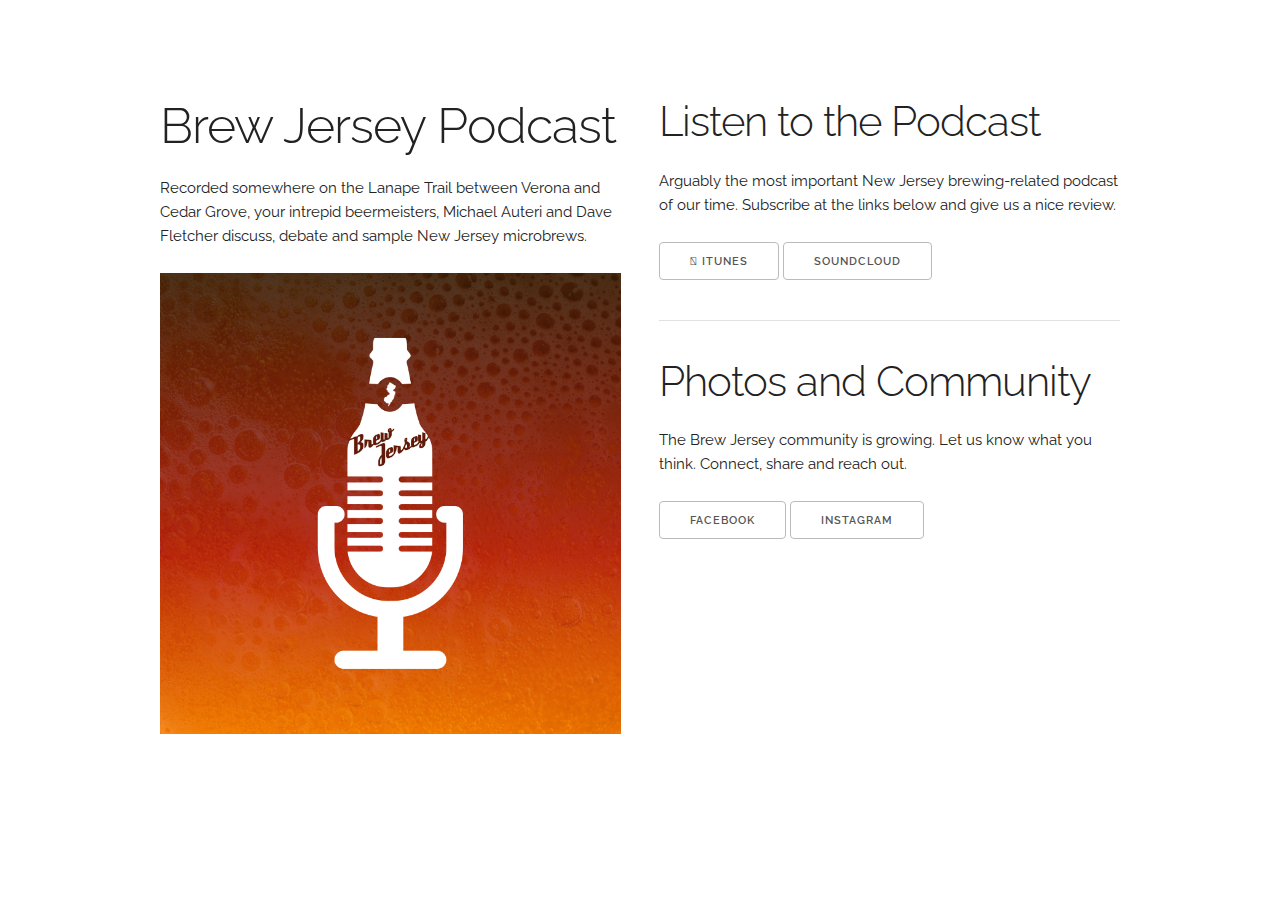
<file: index.html>
<!DOCTYPE html>
<html lang="en">
<head>

  <!-- Basic Page Needs
  –––––––––––––––––––––––––––––––––––––––––––––––––– -->
  <meta charset="utf-8">
  	<title>Brew Jersey Podcast</title>
  	<meta name="description" content="Mike Auteri and Dave Fletcher broadcast from the wilds of the Lenape Trail in Essex County, New Jersey and talk about their favorite elixir, beer.">
 	<meta name="author" content="Copyright 2016-17 The Mechanism, LLC.">

  <!-- Mobile Specific Metas
  –––––––––––––––––––––––––––––––––––––––––––––––––– -->
  <meta name="viewport" content="width=device-width, initial-scale=1">

  <!-- FONT
  –––––––––––––––––––––––––––––––––––––––––––––––––– -->
  <link href="//fonts.googleapis.com/css?family=Raleway:400,300,600" rel="stylesheet" type="text/css">

  <!-- CSS
  –––––––––––––––––––––––––––––––––––––––––––––––––– -->
  <link rel="stylesheet" href="css/normalize.css">
  <link rel="stylesheet" href="css/skeleton.css">

  <!-- Favicon
  –––––––––––––––––––––––––––––––––––––––––––––––––– -->
  <link rel="icon" type="image/png" href="images/favicon.png">

	<!--- Social
	================================================== -->
	<meta property="og:image" content="podcast/images/brewjersey.png" />
	<meta property="og:description" content="Mike Auteri and Dave Fletcher talking about their favorite elixir, beer." />
	<meta property="og:url"content="http://brewjersey.net" />
	<meta property="og:title" content="Brew Jersey Podcast" />
	
	
	<meta name="twitter:card" content="summary" />
	<meta name="twitter:title" content="Brew Jersey Podcast" />
	<meta name="twitter:description" content="Mike Auteri and Dave Fletcher talking about their favorite elixir, beer." />
	<meta name="twitter:image" content="podcast/images/brewjersey.png" />
	<script>
	  (function(i,s,o,g,r,a,m){i['GoogleAnalyticsObject']=r;i[r]=i[r]||function(){
	  (i[r].q=i[r].q||[]).push(arguments)},i[r].l=1*new Date();a=s.createElement(o),
	  m=s.getElementsByTagName(o)[0];a.async=1;a.src=g;m.parentNode.insertBefore(a,m)
	  })(window,document,'script','https://www.google-analytics.com/analytics.js','ga');

	  ga('create', 'UA-100492298-1', 'auto');
	  ga('send', 'pageview');

	</script>
</head>
<body>

  <!-- Primary Page Layout
  –––––––––––––––––––––––––––––––––––––––––––––––––– -->
  <div class="container">
    <div class="row">
   		<div class="one-half column" style="margin-top: 10%">
        	<h1>Brew Jersey Podcast</h1>
        	<p>Recorded somewhere on the Lanape Trail between Verona and Cedar Grove, your intrepid beermeisters, Michael Auteri and Dave Fletcher discuss, debate and sample New Jersey microbrews.</p>
			<img src="podcast/images/brewjersey.png" width="100%" alt="brewjersey image" />
		</div>
   		<div class="one-half column" style="margin-top: 10%">
			<h2>Listen to the Podcast</h2>      	
			<p>Arguably the most important New Jersey brewing-related podcast of our time. Subscribe at the links below and give us a nice review.</p>
			<a class="button" href="http://bit.ly/BrewJersey">&#63743; iTunes</a>
        	<a class="button" href="http://bit.ly/BrewJerseyCast">SoundCloud</a>
			<hr />
			<h2>Photos and Community</h2>      	
			<p>The Brew Jersey community is growing. Let us know what you think. Connect, share and reach out.</p>
			<a class="button" href="https://www.facebook.com/BrewJerseyCast">Facebook</a>
       		<a class="button" href="https://www.instagram.com/BrewJerseyCast">Instagram</a>	
			<!-- LightWidget WIDGET --><script src="//lightwidget.com/widgets/lightwidget.js"></script><iframe src="//lightwidget.com/widgets/3643eb7d084b56fba068cffd5da76dce.html" scrolling="no" allowtransparency="true" class="lightwidget-widget" style="width: 100%; border: 0; overflow: hidden;"></iframe>
       	</div>
    </div>
  </div>

<!-- End Document
  –––––––––––––––––––––––––––––––––––––––––––––––––– -->
</body>
</html>
</file>
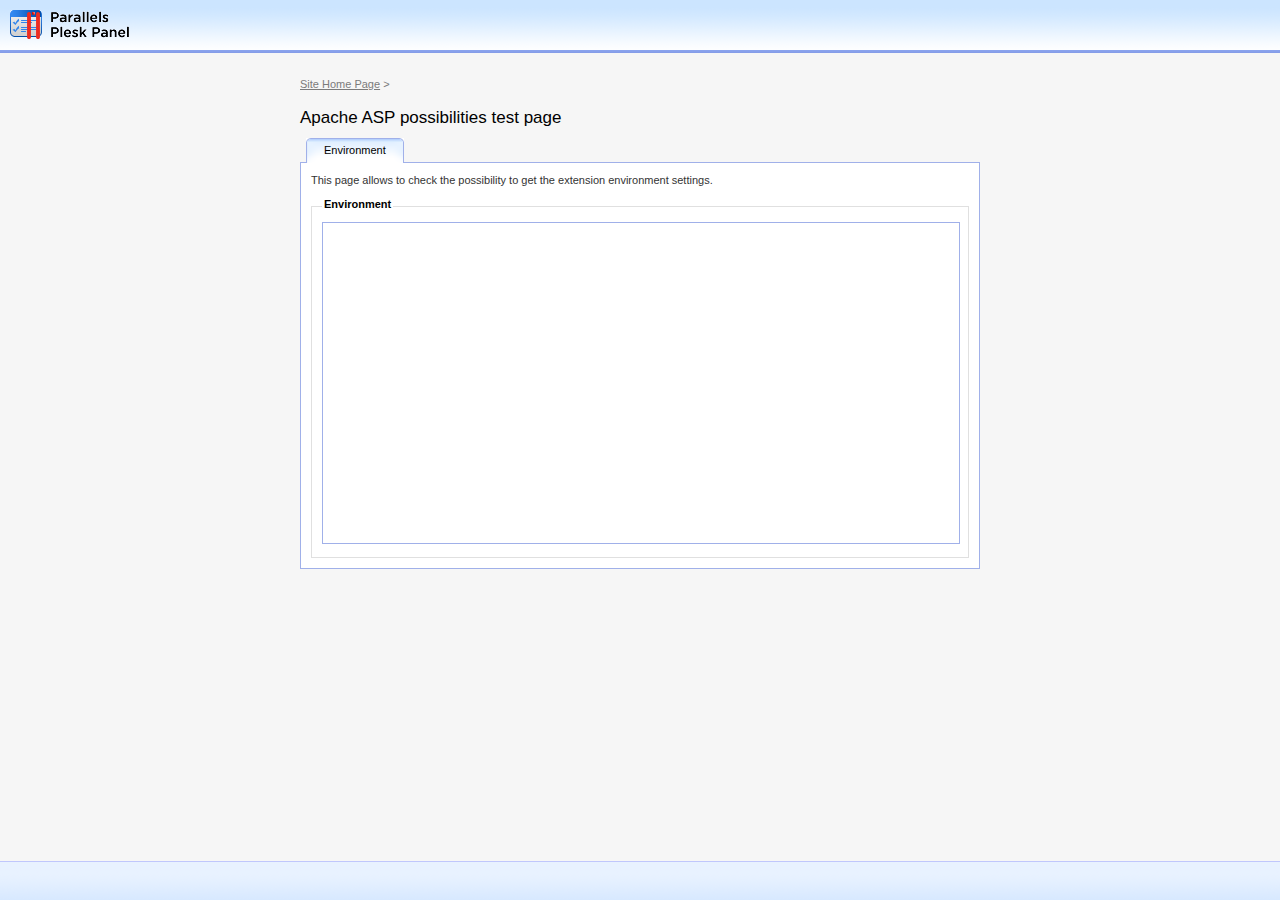
<file: test/apacheasp/test.html>
<!DOCTYPE html PUBLIC "-//W3C//DTD XHTML 1.0 Strict//EN"
"http://www.w3.org/TR/xhtml1/DTD/xhtml1-strict.dtd">
<html xmlns="http://www.w3.org/1999/xhtml" xml:lang="en" lang="en">
<head>
<title>Apache ASP test page</title>
<meta http-equiv="Content-Type" content="text/html; charset=utf-8" />
<meta http-equiv="Cache-Control" content="no-cache" />
<link rel="shortcut icon" href="favicon.ico" type="image/x-icon" />
<link rel="icon" href="favicon.ico" type="image/x-icon" />
<link rel="stylesheet" type="text/css" href="../../css/style.css" />
<link rel="stylesheet" type="text/css" href="../../css/tabs.css" />
<!--[if lte IE 7]><style type="text/css">#tabs li, #tabs a { display: inline; zoom: 1; }</style><![endif]-->
<script type="text/javascript">
//<![CDATA[
document.write('<script language="javascript" type="text/javascript" src="http://' + location.hostname + ':8880/javascript/promo-flags.js.php"></' + 'script>\n');
//]]>
</script>
</head>
<body>
<div class="page">
  <div class="header clear">
    <script type="text/javascript">
    //<![CDATA[
      if (window.product_copyrights) { document.write('<a class="company-logo" href="http://www.parallels.com">Parallels</a>'); }
    //]]>
    </script>
    <div class="header-area">
      <h1><a class="product-logo" href="http://www.parallels.com/plesk/" title="Parallels Plesk Panel">Parallels Plesk Panel</a></h1>
      <span class="header-text">
        <script type="text/javascript">
        //<![CDATA[
        if (window.product_copyrights) {
          document.write('<a class="top-copyright" href="http://www.parallels.com">&copy; 1999-2009, Parallels<br />All rights reserved</a>');
        }
        //]]>
        </script>
      </span>
    </div>
  </div>
  <div class="wrapper test">
    <div class="pathbar"><a href="/index.html">Site Home Page</a> &gt;</div>
    <h2>Apache ASP possibilities test page</h2>
    <div id="tabs">
      <ul><li id="current" class="first"><a href="test.html"><span>Environment</span></a></li></ul>
    </div>
    <div class="tab-content clear">
      <p>This page allows to check the possibility to get the extension environment settings.</p>
      <div class="form-container">
      <fieldset>
        <legend>Environment</legend>
        <div class="form-fields">
          <iframe id="ifr" src="test.asp" height="320" width="100%" name="ifr"></iframe>
        </div>
      </fieldset>
      </div>
    </div>
  </div>
  <div class="footer">
    <div class="footer-area">
      <script type="text/javascript">
      //<![CDATA[
      if (window.product_copyrights) {
        document.write('<p class="description">This page was generated by <a href="http://www.parallels.com/en/products/plesk/">Parallels Plesk Panel</a></p>');
      }
      //]]>
      </script>
    </div>
  </div>
</div>
<script type="text/javascript">
//<![CDATA[
  if (e = document.getElementById('ifr')) e.src += '?' + Date.now();
//]]>
</script>
</body>
</html>
</file>
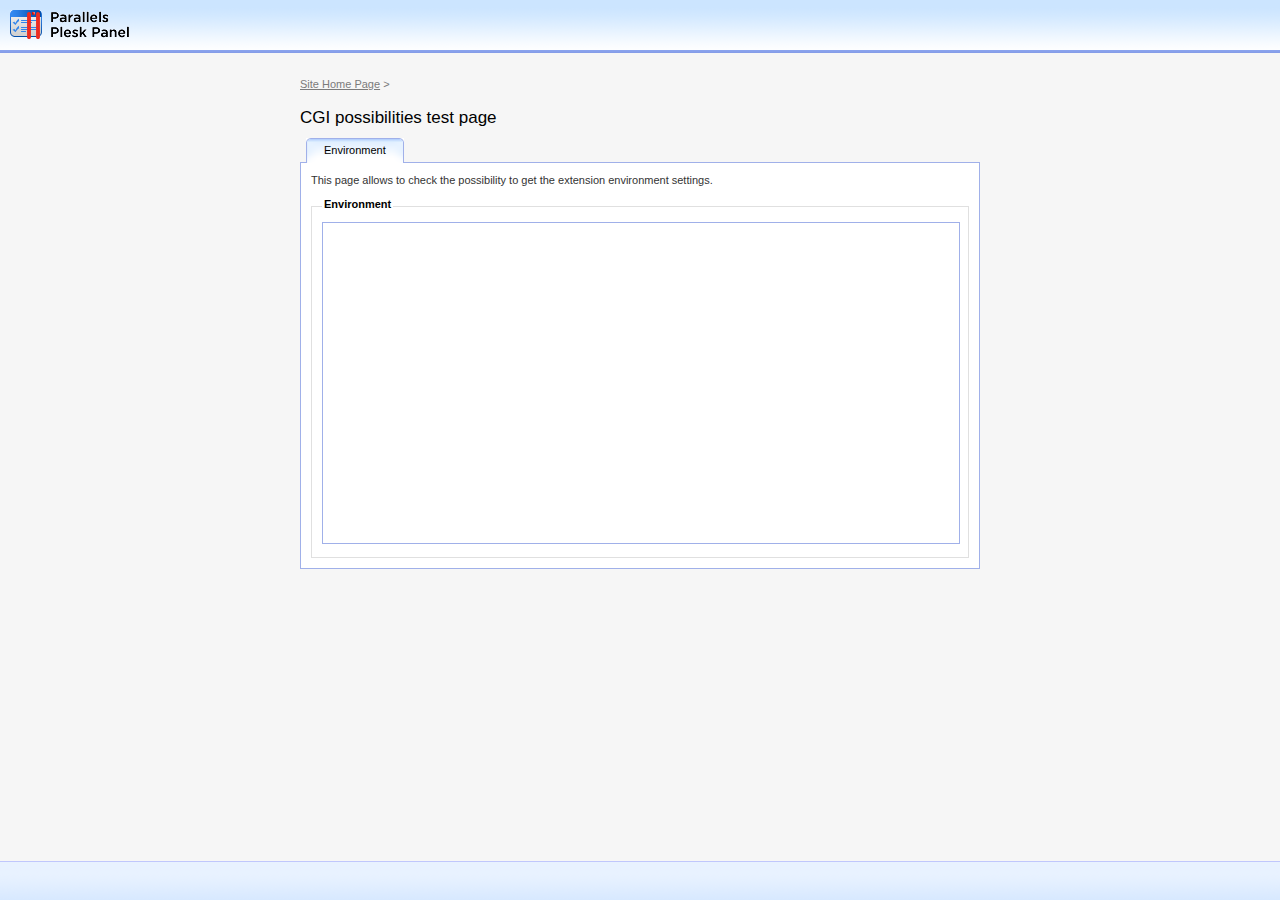
<file: test/cgi/test.html>
<!DOCTYPE html PUBLIC "-//W3C//DTD XHTML 1.0 Strict//EN"
"http://www.w3.org/TR/xhtml1/DTD/xhtml1-strict.dtd">
<html xmlns="http://www.w3.org/1999/xhtml" xml:lang="en" lang="en">
<head>
<title>CGI test page</title>
<meta http-equiv="Content-Type" content="text/html; charset=utf-8" />
<meta http-equiv="Cache-Control" content="no-cache" />
<link rel="shortcut icon" href="favicon.ico" type="image/x-icon" />
<link rel="icon" href="favicon.ico" type="image/x-icon" />
<link rel="stylesheet" type="text/css" href="../../css/style.css" />
<link rel="stylesheet" type="text/css" href="../../css/tabs.css" />
<!--[if lte IE 7]><style type="text/css">#tabs li, #tabs a { display: inline; zoom: 1; }</style><![endif]-->
<script type="text/javascript">
//<![CDATA[
document.write('<script language="javascript" type="text/javascript" src="http://' + location.hostname + ':8880/javascript/promo-flags.js.php"></' + 'script>\n');
//]]>
</script>
</head>
<body>
<div class="page">
  <div class="header clear">
    <script type="text/javascript">
    //<![CDATA[
      if (window.product_copyrights) { document.write('<a class="company-logo" href="http://www.parallels.com">Parallels</a>'); }
    //]]>
    </script>
    <div class="header-area">
      <h1><a class="product-logo" href="http://www.parallels.com/plesk/" title="Parallels Plesk Panel">Parallels Plesk Panel</a></h1>
      <span class="header-text">
        <script type="text/javascript">
        //<![CDATA[
        if (window.product_copyrights) {
          document.write('<a class="top-copyright" href="http://www.parallels.com">&copy; 1999-2009, Parallels<br />All rights reserved</a>');
        }
        //]]>
        </script>
      </span>
    </div>
  </div>
  <div class="wrapper test">
    <div class="pathbar"><a href="/index.html">Site Home Page</a> &gt;</div>
    <h2>CGI possibilities test page</h2>
    <div id="tabs">
      <ul><li id="current" class="first"><a href="test.html"><span>Environment</span></a></li></ul>
    </div>
    <div class="tab-content clear">
      <p>This page allows to check the possibility to get the extension environment settings.</p>
      <div class="form-container">
      <fieldset>
        <legend>Environment</legend>
        <div class="form-fields">
          <iframe id="ifr" src="../../cgi-bin/test/test.cgi" height="320" width="100%" name="ifr"></iframe>
        </div>
      </fieldset>
      </div>
    </div>
  </div>
  <div class="footer">
    <div class="footer-area">
      <script type="text/javascript">
      //<![CDATA[
      if (window.product_copyrights) {
        document.write('<p class="description">This page was generated by <a href="http://www.parallels.com/en/products/plesk/">Parallels Plesk Panel</a></p>');
      }
      //]]>
      </script>
    </div>
  </div>
</div>
<script type="text/javascript">
//<![CDATA[
  if (e = document.getElementById('ifr')) e.src += '?' + Date.now();
//]]>
</script>
</body>
</html>
</file>
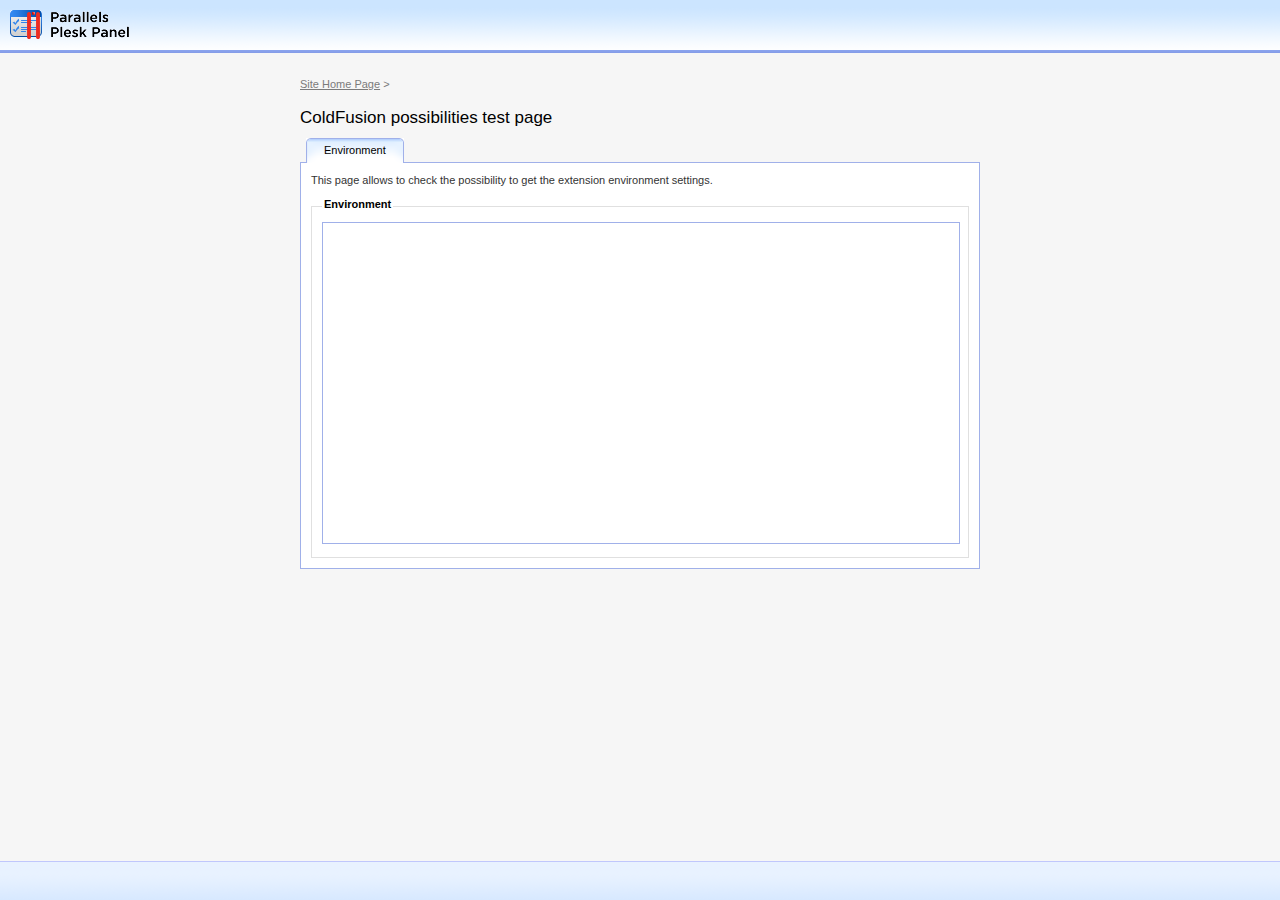
<file: test/coldfusion/test.html>
<!DOCTYPE html PUBLIC "-//W3C//DTD XHTML 1.0 Strict//EN"
"http://www.w3.org/TR/xhtml1/DTD/xhtml1-strict.dtd">
<html xmlns="http://www.w3.org/1999/xhtml" xml:lang="en" lang="en">
<head>
<title>ColdFusion test page</title>
<meta http-equiv="Content-Type" content="text/html; charset=utf-8" />
<meta http-equiv="Cache-Control" content="no-cache" />
<link rel="shortcut icon" href="favicon.ico" type="image/x-icon" />
<link rel="icon" href="favicon.ico" type="image/x-icon" />
<link rel="stylesheet" type="text/css" href="../../css/style.css" />
<link rel="stylesheet" type="text/css" href="../../css/tabs.css" />
<!--[if lte IE 7]><style type="text/css">#tabs li, #tabs a { display: inline; zoom: 1; }</style><![endif]-->
<script type="text/javascript">
//<![CDATA[
document.write('<script language="javascript" type="text/javascript" src="http://' + location.hostname + ':8880/javascript/promo-flags.js.php"></' + 'script>\n');
//]]>
</script>
</head>
<body>
<div class="page">
  <div class="header clear">
    <script type="text/javascript">
    //<![CDATA[
      if (window.product_copyrights) { document.write('<a class="company-logo" href="http://www.parallels.com">Parallels</a>'); }
    //]]>
    </script>
    <div class="header-area">
      <h1><a class="product-logo" href="http://www.parallels.com/plesk/" title="Parallels Plesk Panel">Parallels Plesk Panel</a></h1>
      <span class="header-text">
        <script type="text/javascript">
        //<![CDATA[
        if (window.product_copyrights) {
          document.write('<a class="top-copyright" href="http://www.parallels.com">&copy; 1999-2009, Parallels<br />All rights reserved</a>');
        }
        //]]>
        </script>
      </span>
    </div>
  </div>
  <div class="wrapper test">
    <div class="pathbar"><a href="/index.html">Site Home Page</a> &gt;</div>
    <h2>ColdFusion possibilities test page</h2>
    <div id="tabs">
      <ul><li id="current" class="first"><a href="test.html"><span>Environment</span></a></li></ul>
    </div>
    <div class="tab-content clear">
      <p>This page allows to check the possibility to get the extension environment settings.</p>
      <div class="form-container">
      <fieldset>
        <legend>Environment</legend>
        <div class="form-fields">
          <iframe id="ifr" src="test.cfm" height="320" width="100%" name="ifr"></iframe>
        </div>
      </fieldset>
      </div>
    </div>
  </div>
  <div class="footer">
    <div class="footer-area">
      <script type="text/javascript">
      //<![CDATA[
      if (window.product_copyrights) {
        document.write('<p class="description">This page was generated by <a href="http://www.parallels.com/en/products/plesk/">Parallels Plesk Panel</a></p>');
      }
      //]]>
      </script>
    </div>
  </div>
</div>
<script type="text/javascript">
//<![CDATA[
  if (e = document.getElementById('ifr')) e.src += '?' + Date.now();
//]]>
</script>
</body>
</html>
</file>
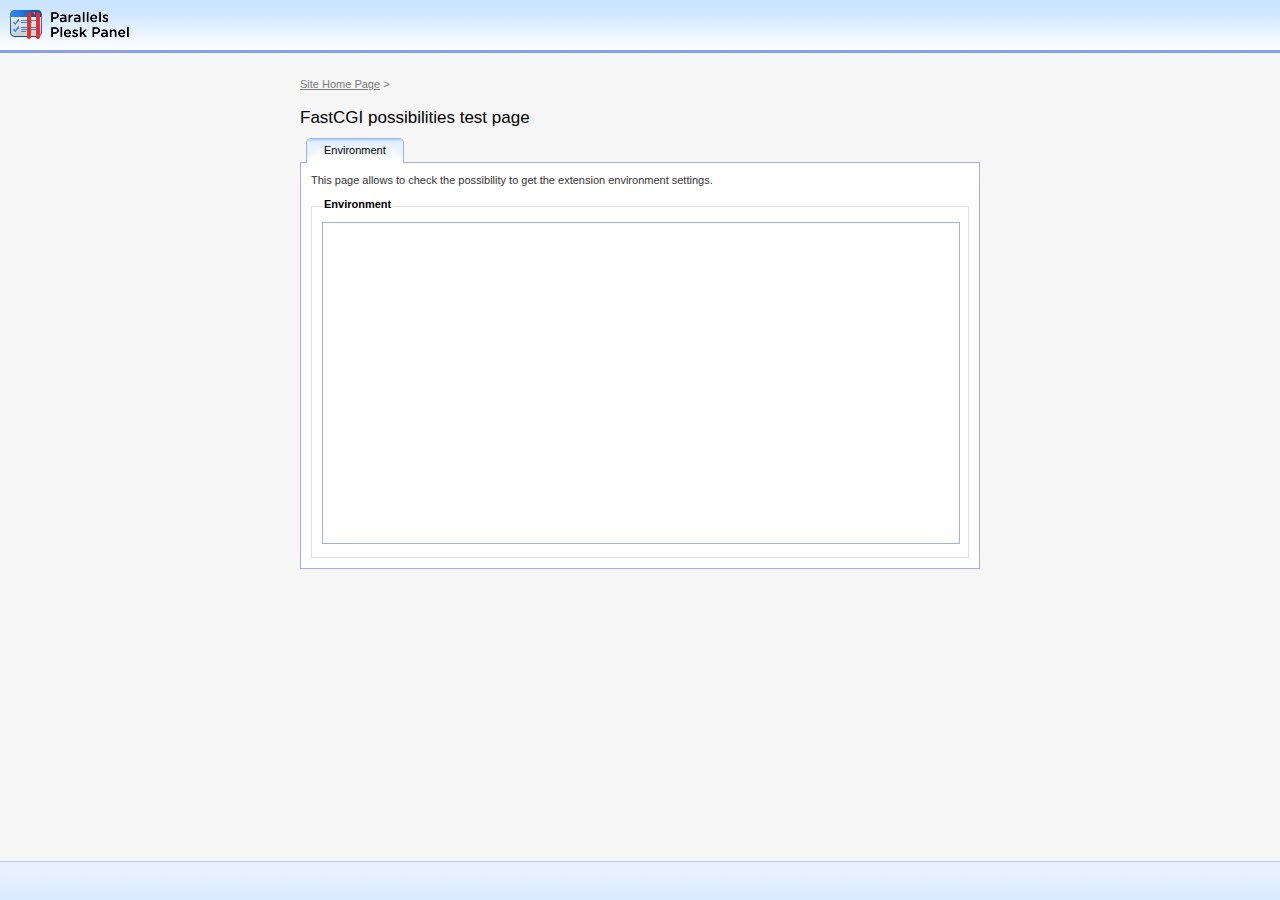
<file: test/fcgi/test.html>
<!DOCTYPE html PUBLIC "-//W3C//DTD XHTML 1.0 Strict//EN"
"http://www.w3.org/TR/xhtml1/DTD/xhtml1-strict.dtd">
<html xmlns="http://www.w3.org/1999/xhtml" xml:lang="en" lang="en">
<head>
<title>FastCGI test page</title>
<meta http-equiv="Content-Type" content="text/html; charset=utf-8" />
<meta http-equiv="Cache-Control" content="no-cache" />
<link rel="shortcut icon" href="favicon.ico" type="image/x-icon" />
<link rel="icon" href="favicon.ico" type="image/x-icon" />
<link rel="stylesheet" type="text/css" href="../../css/style.css" />
<link rel="stylesheet" type="text/css" href="../../css/tabs.css" />
<!--[if lte IE 7]><style type="text/css">#tabs li, #tabs a { display: inline; zoom: 1; }</style><![endif]-->
<script type="text/javascript">
//<![CDATA[
document.write('<script type="text/javascript" src="http://' + location.hostname + ':8880/javascript/promo-flags.js.php"></' + 'script>\n');
//]]>
</script>
</head>
<body>
<div class="page">
  <div class="header clear">
    <script type="text/javascript">
    //<![CDATA[
      if (window.product_copyrights) { document.write('<a class="company-logo" href="http://www.parallels.com">Parallels</a>'); }
    //]]>
    </script>
    <div class="header-area">
      <h1><a class="product-logo" href="http://www.parallels.com/products/panel/intro" title="Parallels Plesk Panel">Parallels Plesk Panel</a></h1>
      <span class="header-text">
        <script type="text/javascript">
        //<![CDATA[
        if (window.product_copyrights) {
          document.write('<a class="top-copyright" href="http://www.parallels.com">&copy; 1999-2010, Parallels<br />All rights reserved</a>');
        }
        //]]>
        </script>
      </span>
    </div>
  </div>
  <div class="wrapper test">
    <div class="pathbar"><a href="/index.html">Site Home Page</a> &gt;</div>
    <h2>FastCGI possibilities test page</h2>
    <div id="tabs">
      <ul><li id="current" class="first"><a href="test.html"><span>Environment</span></a></li></ul>
    </div>
    <div class="tab-content clear">
      <p>This page allows to check the possibility to get the extension environment settings.</p>
      <div class="form-container">
      <fieldset>
        <legend>Environment</legend>
        <div class="form-fields">
          <iframe id="ifr" src="test.fcgi" height="320" width="100%" name="ifr"></iframe>
        </div>
      </fieldset>
      </div>
    </div>
  </div>
  <div class="footer">
    <div class="footer-area">
      <script type="text/javascript">
      //<![CDATA[
      if (window.product_copyrights) {
        document.write('<p class="description">This page was generated by <a href="http://www.parallels.com/products/panel/intro">Parallels Plesk Panel</a></p>');
      }
      //]]>
      </script>
    </div>
  </div>
</div>
<script type="text/javascript">
//<![CDATA[
  if (e = document.getElementById('ifr')) e.src += '?' + Date.now();
//]]>
</script>
</body>
</html>
</file>
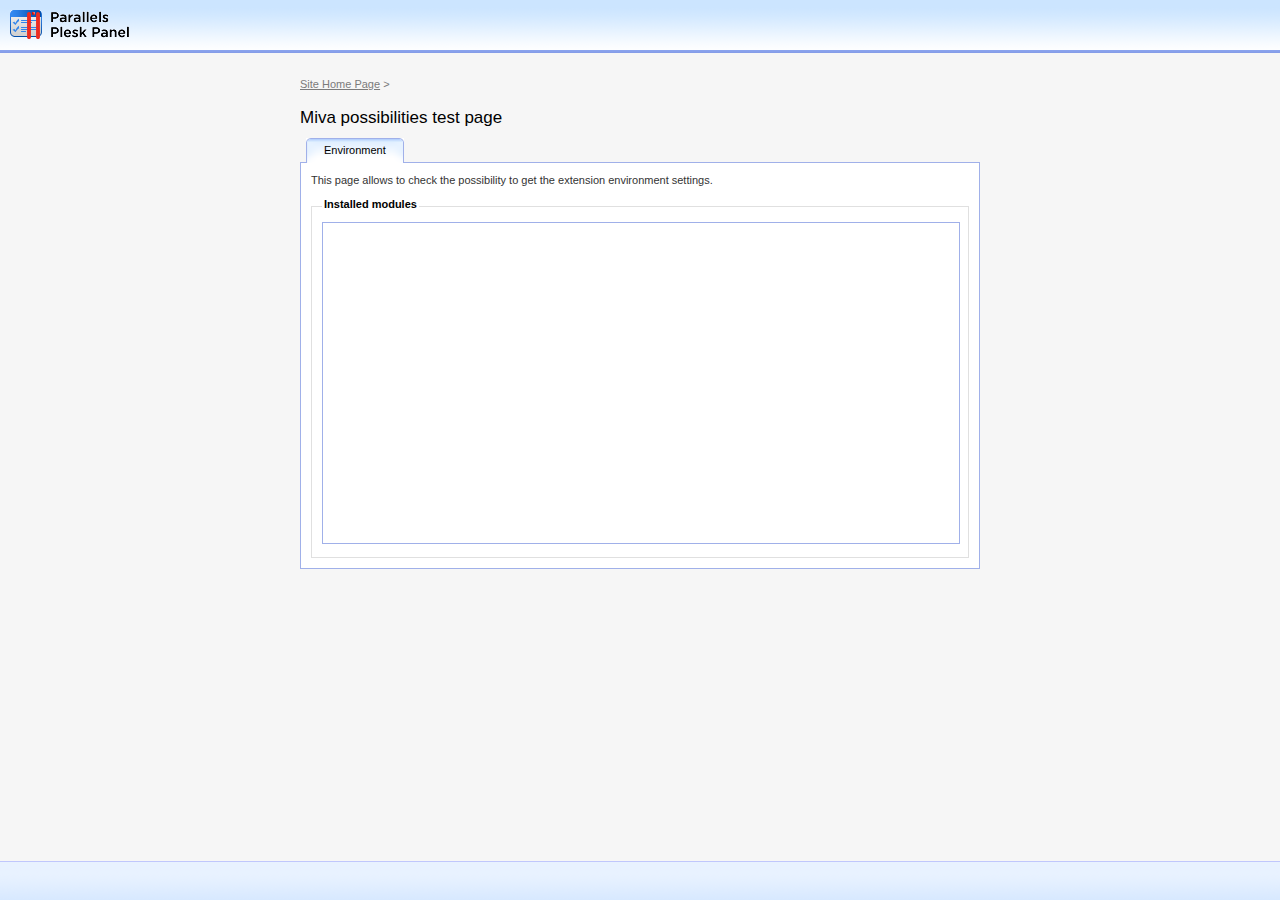
<file: test/miva/test.html>
<!DOCTYPE html PUBLIC "-//W3C//DTD XHTML 1.0 Strict//EN"
"http://www.w3.org/TR/xhtml1/DTD/xhtml1-strict.dtd">
<html xmlns="http://www.w3.org/1999/xhtml" xml:lang="en" lang="en">
<head>
<title>Miva test page</title>
<meta http-equiv="Content-Type" content="text/html; charset=utf-8" />
<meta http-equiv="Cache-Control" content="no-cache" />
<link rel="shortcut icon" href="favicon.ico" type="image/x-icon" />
<link rel="icon" href="favicon.ico" type="image/x-icon" />
<link rel="stylesheet" type="text/css" href="../../css/style.css" />
<link rel="stylesheet" type="text/css" href="../../css/tabs.css" />
<!--[if lte IE 7]><style type="text/css">#tabs li, #tabs a { display: inline; zoom: 1; }</style><![endif]-->
<script type="text/javascript">
//<![CDATA[
document.write('<script language="javascript" type="text/javascript" src="http://' + location.hostname + ':8880/javascript/promo-flags.js.php"></' + 'script>\n');
//]]>
</script>
</head>
<body>
<div class="page">
  <div class="header clear">
    <script type="text/javascript">
    //<![CDATA[
      if (window.product_copyrights) { document.write('<a class="company-logo" href="http://www.parallels.com">Parallels</a>'); }
    //]]>
    </script>
    <div class="header-area">
      <h1><a class="product-logo" href="http://www.parallels.com/plesk/" title="Parallels Plesk Panel">Parallels Plesk Panel</a></h1>
      <span class="header-text">
        <script type="text/javascript">
        //<![CDATA[
        if (window.product_copyrights) {
          document.write('<a class="top-copyright" href="http://www.parallels.com">&copy; 1999-2009, Parallels<br />All rights reserved</a>');
        }
        //]]>
        </script>
      </span>
    </div>
  </div>
  <div class="wrapper test">
    <div class="pathbar"><a href="/index.html">Site Home Page</a> &gt;</div>
    <h2>Miva possibilities test page</h2>
    <div id="tabs">
      <ul><li id="current" class="first"><a href="test.html"><span>Environment</span></a></li></ul>
    </div>
    <div class="tab-content clear">
      <p>This page allows to check the possibility to get the extension environment settings.</p>
      <div class="form-container">
      <fieldset>
        <legend>Installed modules</legend>
        <div class="form-fields">
          <iframe id="ifr" src="test.mvc?" height="320" width="100%" name="ifr"></iframe>
        </div>
      </fieldset>
      </div>
    </div>
  </div>
  <div class="footer">
    <div class="footer-area">
      <script type="text/javascript">
      //<![CDATA[
      if (window.product_copyrights) {
        document.write('<p class="description">This page was generated by <a href="http://www.parallels.com/en/products/plesk/">Parallels Plesk Panel</a></p>');
      }
      //]]>
      </script>
    </div>
  </div>
</div>
<script type="text/javascript">
//<![CDATA[
  if (e = document.getElementById('ifr')) e.src += '?' + Date.now();
//]]>
</script>
</body>
</html>
</file>
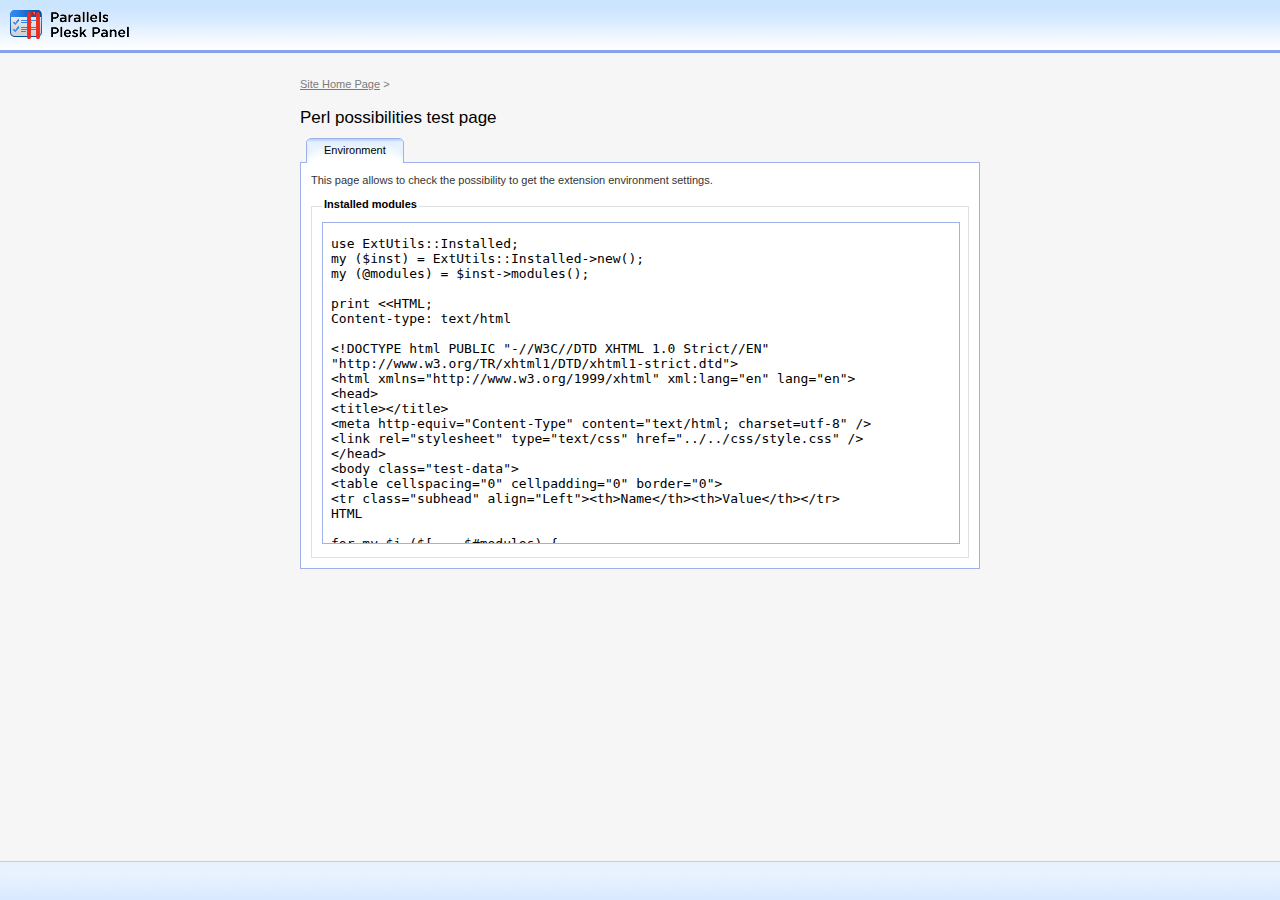
<file: test/perl/test.html>
<!DOCTYPE html PUBLIC "-//W3C//DTD XHTML 1.0 Strict//EN"
"http://www.w3.org/TR/xhtml1/DTD/xhtml1-strict.dtd">
<html xmlns="http://www.w3.org/1999/xhtml" xml:lang="en" lang="en">
<head>
<title>Perl test page</title>
<meta http-equiv="Content-Type" content="text/html; charset=utf-8" />
<meta http-equiv="Cache-Control" content="no-cache" />
<link rel="shortcut icon" href="favicon.ico" type="image/x-icon" />
<link rel="icon" href="favicon.ico" type="image/x-icon" />
<link rel="stylesheet" type="text/css" href="../../css/style.css" />
<link rel="stylesheet" type="text/css" href="../../css/tabs.css" />
<!--[if lte IE 7]><style type="text/css">#tabs li, #tabs a { display: inline; zoom: 1; }</style><![endif]-->
<script type="text/javascript">
//<![CDATA[
document.write('<script type="text/javascript" src="http://' + location.hostname + ':8880/javascript/promo-flags.js.php"></' + 'script>\n');
//]]>
</script>
</head>
<body>
<div class="page">
  <div class="header clear">
    <script type="text/javascript">
    //<![CDATA[
      if (window.product_copyrights) { document.write('<a class="company-logo" href="http://www.parallels.com">Parallels</a>'); }
    //]]>
    </script>
    <div class="header-area">
      <h1><a class="product-logo" href="http://www.parallels.com/products/panel/intro" title="Parallels Plesk Panel">Parallels Plesk Panel</a></h1>
      <span class="header-text">
        <script type="text/javascript">
        //<![CDATA[
        if (window.product_copyrights) {
          document.write('<a class="top-copyright" href="http://www.parallels.com">&copy; 1999-2010, Parallels<br />All rights reserved</a>');
        }
        //]]>
        </script>
      </span>
    </div>
  </div>
  <div class="wrapper test">
    <div class="pathbar"><a href="/index.html">Site Home Page</a> &gt;</div>
    <h2>Perl possibilities test page</h2>
    <div id="tabs">
      <ul><li id="current" class="first"><a href="test.html"><span>Environment</span></a></li></ul>
    </div>
    <div class="tab-content clear">
      <p>This page allows to check the possibility to get the extension environment settings.</p>
      <div class="form-container">
      <fieldset>
        <legend>Installed modules</legend>
        <div class="form-fields">
          <iframe id="ifr" src="test.pl" height="320" width="100%" name="ifr"></iframe>
        </div>
      </fieldset>
      </div>
    </div>
  </div>
  <div class="footer">
    <div class="footer-area">
      <script type="text/javascript">
      //<![CDATA[
      if (window.product_copyrights) {
        document.write('<p class="description">This page was generated by <a href="http://www.parallels.com/products/panel/intro">Parallels Plesk Panel</a></p>');
      }
      //]]>
      </script>
    </div>
  </div>
</div>
<script type="text/javascript">
//<![CDATA[
  if (e = document.getElementById('ifr')) e.src += '?' + Date.now();
//]]>
</script>
</body>
</html>
</file>
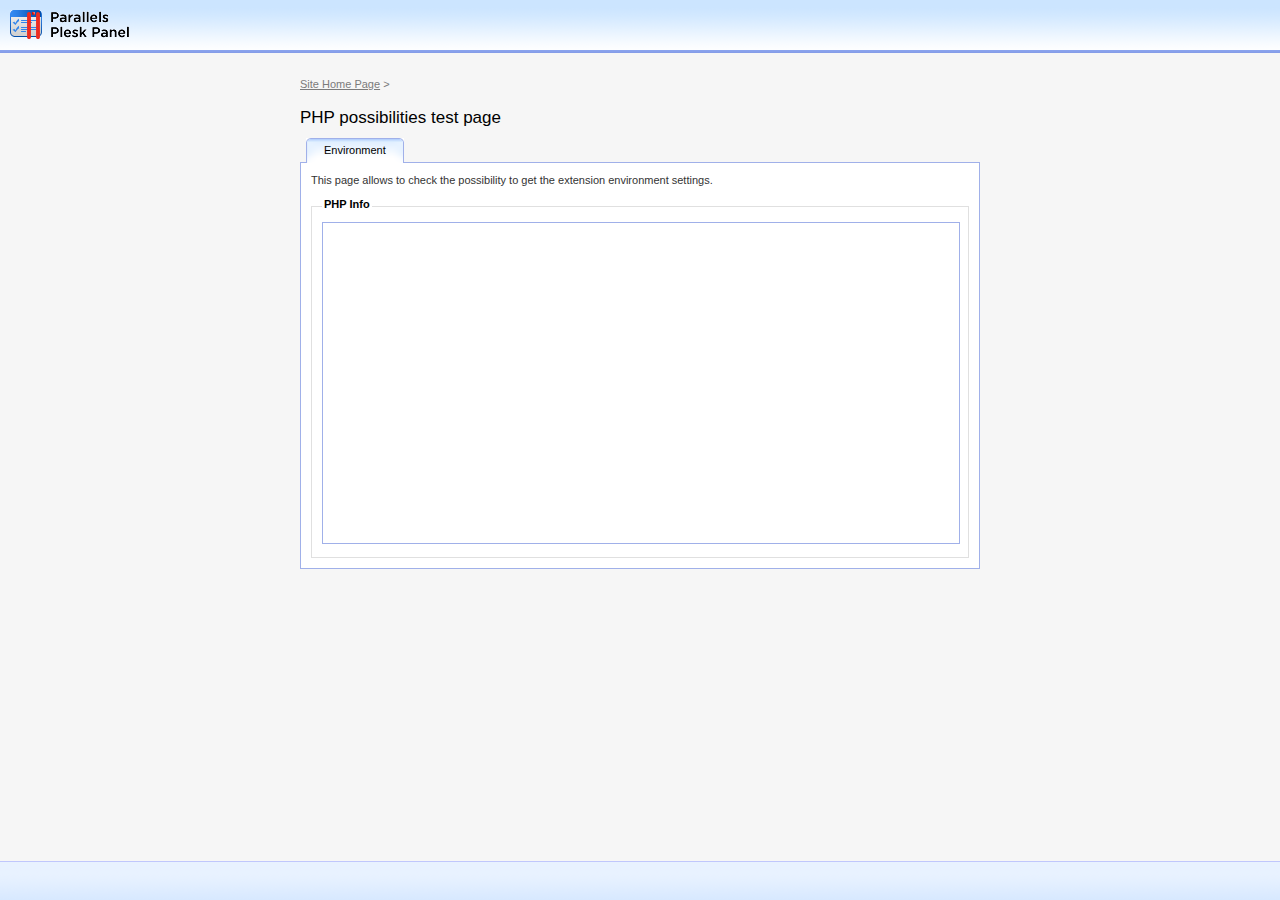
<file: test/php/test.html>
<!DOCTYPE html PUBLIC "-//W3C//DTD XHTML 1.0 Strict//EN"
"http://www.w3.org/TR/xhtml1/DTD/xhtml1-strict.dtd">
<html xmlns="http://www.w3.org/1999/xhtml" xml:lang="en" lang="en">
<head>
<title>PHP test page</title>
<meta http-equiv="Content-Type" content="text/html; charset=utf-8" />
<meta http-equiv="Cache-Control" content="no-cache" />
<link rel="shortcut icon" href="favicon.ico" type="image/x-icon" />
<link rel="icon" href="favicon.ico" type="image/x-icon" />
<link rel="stylesheet" type="text/css" href="../../css/style.css" />
<link rel="stylesheet" type="text/css" href="../../css/tabs.css" />
<!--[if lte IE 7]><style type="text/css">#tabs li, #tabs a { display: inline; zoom: 1; }</style><![endif]-->
<script type="text/javascript">
//<![CDATA[
document.write('<script type="text/javascript" src="http://' + location.hostname + ':8880/javascript/promo-flags.js.php"></' + 'script>\n');
//]]>
</script>
</head>
<body>
<div class="page">
  <div class="header clear">
    <script type="text/javascript">
    //<![CDATA[
      if (window.product_copyrights) { document.write('<a class="company-logo" href="http://www.parallels.com">Parallels</a>'); }
    //]]>
    </script>
    <div class="header-area">
      <h1><a class="product-logo" href="http://www.parallels.com/products/panel/intro" title="Parallels Plesk Panel">Parallels Plesk Panel</a></h1>
      <span class="header-text">
        <script type="text/javascript">
        //<![CDATA[
        if (window.product_copyrights) {
          document.write('<a class="top-copyright" href="http://www.parallels.com">&copy; 1999-2010, Parallels<br />All rights reserved</a>');
        }
        //]]>
        </script>
      </span>
    </div>
  </div>
  <div class="wrapper test">
    <div class="pathbar"><a href="/index.html">Site Home Page</a> &gt;</div>
    <h2>PHP possibilities test page</h2>
    <div id="tabs">
      <ul><li id="current" class="first"><a href="test.html"><span>Environment</span></a></li></ul>
    </div>
    <div class="tab-content clear">
      <p>This page allows to check the possibility to get the extension environment settings.</p>
      <div class="form-container">
      <fieldset>
        <legend>PHP Info</legend>
        <div class="form-fields">
          <iframe id="ifr" src="test.php" height="320" width="100%" name="ifr"></iframe>
        </div>
      </fieldset>
      </div>
    </div>
  </div>
  <div class="footer">
    <div class="footer-area">
      <script type="text/javascript">
      //<![CDATA[
      if (window.product_copyrights) {
        document.write('<p class="description">This page was generated by <a href="http://www.parallels.com/products/panel/intro">Parallels Plesk Panel</a></p>');
      }
      //]]>
      </script>
    </div>
  </div>
</div>
<script type="text/javascript">
//<![CDATA[
  if (e = document.getElementById('ifr')) e.src += '?' + Date.now();
//]]>
</script>
</body>
</html>
</file>
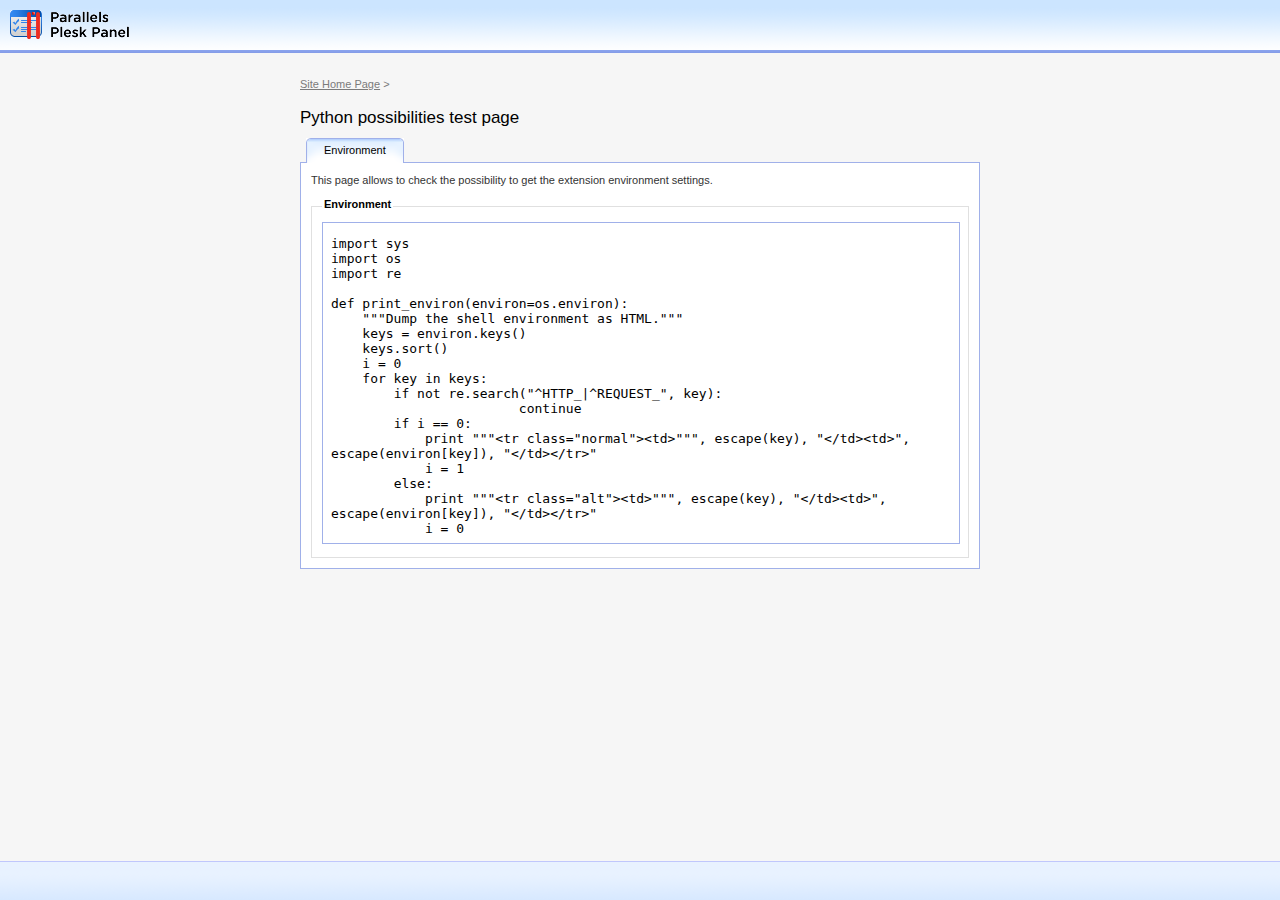
<file: test/python/test.html>
<!DOCTYPE html PUBLIC "-//W3C//DTD XHTML 1.0 Strict//EN"
"http://www.w3.org/TR/xhtml1/DTD/xhtml1-strict.dtd">
<html xmlns="http://www.w3.org/1999/xhtml" xml:lang="en" lang="en">
<head>
<title>Python test page</title>
<meta http-equiv="Content-Type" content="text/html; charset=utf-8" />
<meta http-equiv="Cache-Control" content="no-cache" />
<link rel="shortcut icon" href="favicon.ico" type="image/x-icon" />
<link rel="icon" href="favicon.ico" type="image/x-icon" />
<link rel="stylesheet" type="text/css" href="../../css/style.css" />
<link rel="stylesheet" type="text/css" href="../../css/tabs.css" />
<!--[if lte IE 7]><style type="text/css">#tabs li, #tabs a { display: inline; zoom: 1; }</style><![endif]-->
<script type="text/javascript">
//<![CDATA[
document.write('<script type="text/javascript" src="http://' + location.hostname + ':8880/javascript/promo-flags.js.php"></' + 'script>\n');
//]]>
</script>
</head>
<body>
<div class="page">
  <div class="header clear">
    <script type="text/javascript">
    //<![CDATA[
      if (window.product_copyrights) { document.write('<a class="company-logo" href="http://www.parallels.com">Parallels</a>'); }
    //]]>
    </script>
    <div class="header-area">
      <h1><a class="product-logo" href="http://www.parallels.com/products/panel/intro" title="Parallels Plesk Panel">Parallels Plesk Panel</a></h1>
      <span class="header-text">
        <script type="text/javascript">
        //<![CDATA[
        if (window.product_copyrights) {
          document.write('<a class="top-copyright" href="http://www.parallels.com">&copy; 1999-2010, Parallels<br />All rights reserved</a>');
        }
        //]]>
        </script>
      </span>
    </div>
  </div>
  <div class="wrapper test">
    <div class="pathbar"><a href="/index.html">Site Home Page</a> &gt;</div>
    <h2>Python possibilities test page</h2>
    <div id="tabs">
      <ul><li id="current" class="first"><a href="test.html"><span>Environment</span></a></li></ul>
    </div>
    <div class="tab-content clear">
      <p>This page allows to check the possibility to get the extension environment settings.</p>
      <div class="form-container">
      <fieldset>
        <legend>Environment</legend>
        <div class="form-fields">
          <iframe id="ifr" src="test.py" height="320" width="100%" name="ifr"></iframe>
        </div>
      </fieldset>
      </div>
    </div>
  </div>
  <div class="footer">
    <div class="footer-area">
      <script type="text/javascript">
      //<![CDATA[
      if (window.product_copyrights) {
        document.write('<p class="description">This page was generated by <a href="http://www.parallels.com/products/panel/intro">Parallels Plesk Panel</a></p>');
      }
      //]]>
      </script>
    </div>
  </div>
</div>
<script type="text/javascript">
//<![CDATA[
  if (e = document.getElementById('ifr')) e.src += '?' + Date.now();
//]]>
</script>
</body>
</html>
</file>
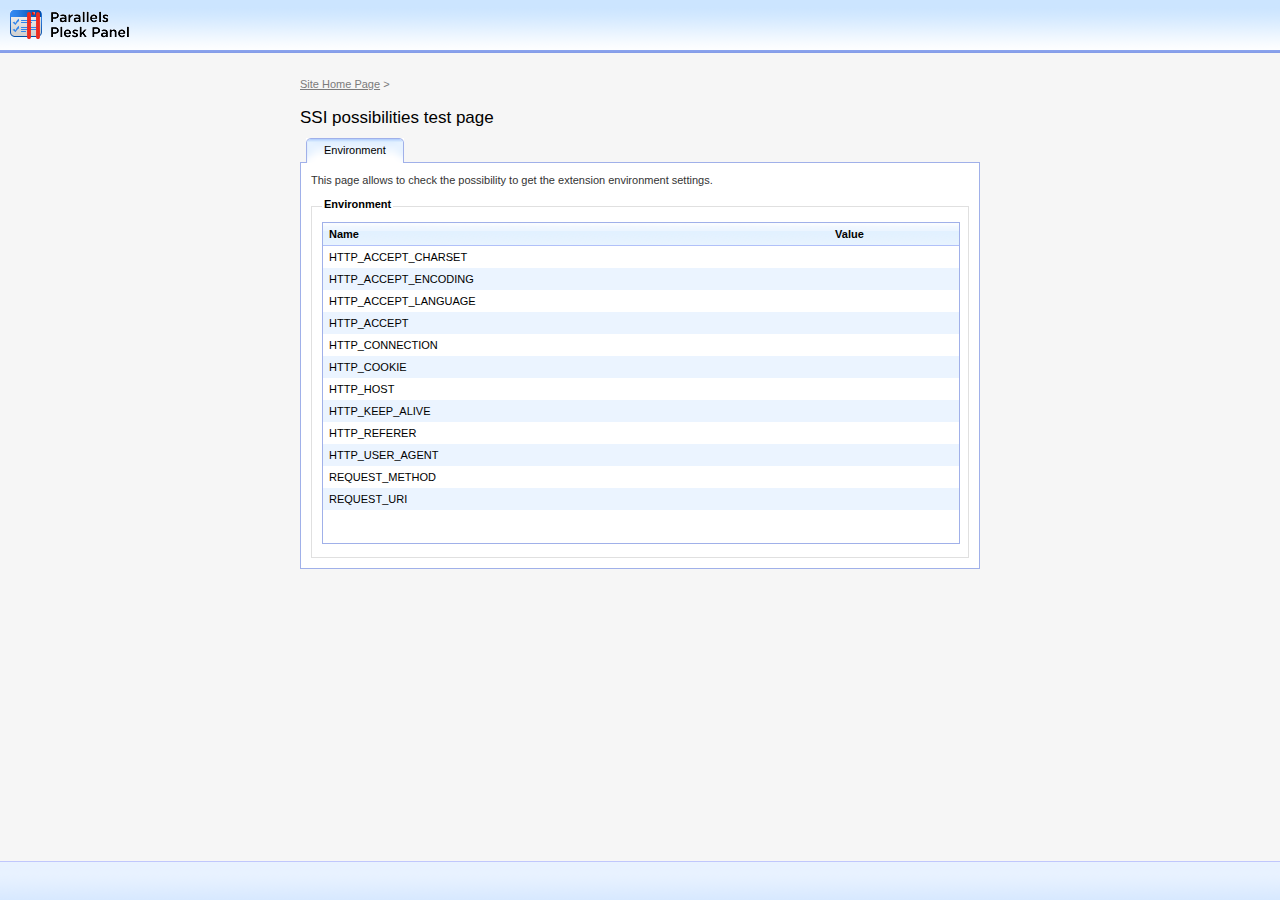
<file: test/ssi/test.html>
<!DOCTYPE html PUBLIC "-//W3C//DTD XHTML 1.0 Strict//EN"
"http://www.w3.org/TR/xhtml1/DTD/xhtml1-strict.dtd">
<html xmlns="http://www.w3.org/1999/xhtml" xml:lang="en" lang="en">
<head>
<title>SSI test page</title>
<meta http-equiv="Content-Type" content="text/html; charset=utf-8" />
<meta http-equiv="Cache-Control" content="no-cache" />
<link rel="shortcut icon" href="favicon.ico" type="image/x-icon" />
<link rel="icon" href="favicon.ico" type="image/x-icon" />
<link rel="stylesheet" type="text/css" href="../../css/style.css" />
<link rel="stylesheet" type="text/css" href="../../css/tabs.css" />
<!--[if lte IE 7]><style type="text/css">#tabs li, #tabs a { display: inline; zoom: 1; }</style><![endif]-->
<script type="text/javascript">
//<![CDATA[
document.write('<script type="text/javascript" src="http://' + location.hostname + ':8880/javascript/promo-flags.js.php"></' + 'script>\n');
//]]>
</script>
</head>
<body>
<div class="page">
  <div class="header clear">
    <script type="text/javascript">
    //<![CDATA[
      if (window.product_copyrights) { document.write('<a class="company-logo" href="http://www.parallels.com">Parallels</a>'); }
    //]]>
    </script>
    <div class="header-area">
      <h1><a class="product-logo" href="http://www.parallels.com/products/panel/intro" title="Parallels Plesk Panel">Parallels Plesk Panel</a></h1>
      <span class="header-text">
        <script type="text/javascript">
        //<![CDATA[
        if (window.product_copyrights) {
          document.write('<a class="top-copyright" href="http://www.parallels.com">&copy; 1999-2010, Parallels<br />All rights reserved</a>');
        }
        //]]>
        </script>
      </span>
    </div>
  </div>
  <div class="wrapper test">
    <div class="pathbar"><a href="/index.html">Site Home Page</a> &gt;</div>
    <h2>SSI possibilities test page</h2>
    <div id="tabs">
      <ul><li id="current" class="first"><a href="test.html"><span>Environment</span></a></li></ul>
    </div>
    <div class="tab-content clear">
      <p>This page allows to check the possibility to get the extension environment settings.</p>
      <div class="form-container">
      <fieldset>
        <legend>Environment</legend>
        <div class="form-fields">
          <iframe id="ifr" src="test.shtml" height="320" width="100%" name="ifr"></iframe>
        </div>
      </fieldset>
      </div>
    </div>
  </div>
  <div class="footer">
    <div class="footer-area">
      <script type="text/javascript">
      //<![CDATA[
      if (window.product_copyrights) {
        document.write('<p class="description">This page was generated by <a href="http://www.parallels.com/products/panel/intro">Parallels Plesk Panel</a></p>');
      }
      //]]>
      </script>
    </div>
  </div>
</div>
<script type="text/javascript">
//<![CDATA[
  if (e = document.getElementById('ifr')) e.src += '?' + Date.now();
//]]>
</script>
</body>
</html>
</file>
<file: css/skeleton.css>
/*
* Skeleton V2.0.4
* Copyright 2014, Dave Gamache
* www.getskeleton.com
* Free to use under the MIT license.
* http://www.opensource.org/licenses/mit-license.php
* 12/29/2014
*/


/* Table of contents
––––––––––––––––––––––––––––––––––––––––––––––––––
- Grid
- Base Styles
- Typography
- Links
- Buttons
- Forms
- Lists
- Code
- Tables
- Spacing
- Utilities
- Clearing
- Media Queries
*/


/* Grid
–––––––––––––––––––––––––––––––––––––––––––––––––– */
.container {
  position: relative;
  width: 100%;
  max-width: 960px;
  margin: 0 auto;
  padding: 0 20px;
  box-sizing: border-box; }
.column,
.columns {
  width: 100%;
  float: left;
  box-sizing: border-box; }

/* For devices larger than 400px */
@media (min-width: 400px) {
  .container {
    width: 85%;
    padding: 0; }
}

/* For devices larger than 550px */
@media (min-width: 550px) {
  .container {
    width: 80%; }
  .column,
  .columns {
    margin-left: 4%; }
  .column:first-child,
  .columns:first-child {
    margin-left: 0; }

  .one.column,
  .one.columns                    { width: 4.66666666667%; }
  .two.columns                    { width: 13.3333333333%; }
  .three.columns                  { width: 22%;            }
  .four.columns                   { width: 30.6666666667%; }
  .five.columns                   { width: 39.3333333333%; }
  .six.columns                    { width: 48%;            }
  .seven.columns                  { width: 56.6666666667%; }
  .eight.columns                  { width: 65.3333333333%; }
  .nine.columns                   { width: 74.0%;          }
  .ten.columns                    { width: 82.6666666667%; }
  .eleven.columns                 { width: 91.3333333333%; }
  .twelve.columns                 { width: 100%; margin-left: 0; }

  .one-third.column               { width: 30.6666666667%; }
  .two-thirds.column              { width: 65.3333333333%; }

  .one-half.column                { width: 48%; }

  /* Offsets */
  .offset-by-one.column,
  .offset-by-one.columns          { margin-left: 8.66666666667%; }
  .offset-by-two.column,
  .offset-by-two.columns          { margin-left: 17.3333333333%; }
  .offset-by-three.column,
  .offset-by-three.columns        { margin-left: 26%;            }
  .offset-by-four.column,
  .offset-by-four.columns         { margin-left: 34.6666666667%; }
  .offset-by-five.column,
  .offset-by-five.columns         { margin-left: 43.3333333333%; }
  .offset-by-six.column,
  .offset-by-six.columns          { margin-left: 52%;            }
  .offset-by-seven.column,
  .offset-by-seven.columns        { margin-left: 60.6666666667%; }
  .offset-by-eight.column,
  .offset-by-eight.columns        { margin-left: 69.3333333333%; }
  .offset-by-nine.column,
  .offset-by-nine.columns         { margin-left: 78.0%;          }
  .offset-by-ten.column,
  .offset-by-ten.columns          { margin-left: 86.6666666667%; }
  .offset-by-eleven.column,
  .offset-by-eleven.columns       { margin-left: 95.3333333333%; }

  .offset-by-one-third.column,
  .offset-by-one-third.columns    { margin-left: 34.6666666667%; }
  .offset-by-two-thirds.column,
  .offset-by-two-thirds.columns   { margin-left: 69.3333333333%; }

  .offset-by-one-half.column,
  .offset-by-one-half.columns     { margin-left: 52%; }

}


/* Base Styles
–––––––––––––––––––––––––––––––––––––––––––––––––– */
/* NOTE
html is set to 62.5% so that all the REM measurements throughout Skeleton
are based on 10px sizing. So basically 1.5rem = 15px :) */
html {
  font-size: 62.5%; }
body {
  font-size: 1.5em; /* currently ems cause chrome bug misinterpreting rems on body element */
  line-height: 1.6;
  font-weight: 400;
  font-family: "Raleway", "HelveticaNeue", "Helvetica Neue", Helvetica, Arial, sans-serif;
  color: #222; }


/* Typography
–––––––––––––––––––––––––––––––––––––––––––––––––– */
h1, h2, h3, h4, h5, h6 {
  margin-top: 0;
  margin-bottom: 2rem;
  font-weight: 300; }
h1 { font-size: 4.0rem; line-height: 1.2;  letter-spacing: -.1rem;}
h2 { font-size: 3.6rem; line-height: 1.25; letter-spacing: -.1rem; }
h3 { font-size: 3.0rem; line-height: 1.3;  letter-spacing: -.1rem; }
h4 { font-size: 2.4rem; line-height: 1.35; letter-spacing: -.08rem; }
h5 { font-size: 1.8rem; line-height: 1.5;  letter-spacing: -.05rem; }
h6 { font-size: 1.5rem; line-height: 1.6;  letter-spacing: 0; }

/* Larger than phablet */
@media (min-width: 550px) {
  h1 { font-size: 5.0rem; }
  h2 { font-size: 4.2rem; }
  h3 { font-size: 3.6rem; }
  h4 { font-size: 3.0rem; }
  h5 { font-size: 2.4rem; }
  h6 { font-size: 1.5rem; }
}

p {
  margin-top: 0; }


/* Links
–––––––––––––––––––––––––––––––––––––––––––––––––– */
a {
  color: #1EAEDB; }
a:hover {
  color: #0FA0CE; }


/* Buttons
–––––––––––––––––––––––––––––––––––––––––––––––––– */
.button,
button,
input[type="submit"],
input[type="reset"],
input[type="button"] {
  display: inline-block;
  height: 38px;
  padding: 0 30px;
  color: #555;
  text-align: center;
  font-size: 11px;
  font-weight: 600;
  line-height: 38px;
  letter-spacing: .1rem;
  text-transform: uppercase;
  text-decoration: none;
  white-space: nowrap;
  background-color: transparent;
  border-radius: 4px;
  border: 1px solid #bbb;
  cursor: pointer;
  box-sizing: border-box; }
.button:hover,
button:hover,
input[type="submit"]:hover,
input[type="reset"]:hover,
input[type="button"]:hover,
.button:focus,
button:focus,
input[type="submit"]:focus,
input[type="reset"]:focus,
input[type="button"]:focus {
  color: #333;
  border-color: #888;
  outline: 0; }
.button.button-primary,
button.button-primary,
input[type="submit"].button-primary,
input[type="reset"].button-primary,
input[type="button"].button-primary {
  color: #FFF;
  background-color: #33C3F0;
  border-color: #33C3F0; }
.button.button-primary:hover,
button.button-primary:hover,
input[type="submit"].button-primary:hover,
input[type="reset"].button-primary:hover,
input[type="button"].button-primary:hover,
.button.button-primary:focus,
button.button-primary:focus,
input[type="submit"].button-primary:focus,
input[type="reset"].button-primary:focus,
input[type="button"].button-primary:focus {
  color: #FFF;
  background-color: #1EAEDB;
  border-color: #1EAEDB; }


/* Forms
–––––––––––––––––––––––––––––––––––––––––––––––––– */
input[type="email"],
input[type="number"],
input[type="search"],
input[type="text"],
input[type="tel"],
input[type="url"],
input[type="password"],
textarea,
select {
  height: 38px;
  padding: 6px 10px; /* The 6px vertically centers text on FF, ignored by Webkit */
  background-color: #fff;
  border: 1px solid #D1D1D1;
  border-radius: 4px;
  box-shadow: none;
  box-sizing: border-box; }
/* Removes awkward default styles on some inputs for iOS */
input[type="email"],
input[type="number"],
input[type="search"],
input[type="text"],
input[type="tel"],
input[type="url"],
input[type="password"],
textarea {
  -webkit-appearance: none;
     -moz-appearance: none;
          appearance: none; }
textarea {
  min-height: 65px;
  padding-top: 6px;
  padding-bottom: 6px; }
input[type="email"]:focus,
input[type="number"]:focus,
input[type="search"]:focus,
input[type="text"]:focus,
input[type="tel"]:focus,
input[type="url"]:focus,
input[type="password"]:focus,
textarea:focus,
select:focus {
  border: 1px solid #33C3F0;
  outline: 0; }
label,
legend {
  display: block;
  margin-bottom: .5rem;
  font-weight: 600; }
fieldset {
  padding: 0;
  border-width: 0; }
input[type="checkbox"],
input[type="radio"] {
  display: inline; }
label > .label-body {
  display: inline-block;
  margin-left: .5rem;
  font-weight: normal; }


/* Lists
–––––––––––––––––––––––––––––––––––––––––––––––––– */
ul {
  list-style: circle inside; }
ol {
  list-style: decimal inside; }
ol, ul {
  padding-left: 0;
  margin-top: 0; }
ul ul,
ul ol,
ol ol,
ol ul {
  margin: 1.5rem 0 1.5rem 3rem;
  font-size: 90%; }
li {
  margin-bottom: 1rem; }


/* Code
–––––––––––––––––––––––––––––––––––––––––––––––––– */
code {
  padding: .2rem .5rem;
  margin: 0 .2rem;
  font-size: 90%;
  white-space: nowrap;
  background: #F1F1F1;
  border: 1px solid #E1E1E1;
  border-radius: 4px; }
pre > code {
  display: block;
  padding: 1rem 1.5rem;
  white-space: pre; }


/* Tables
–––––––––––––––––––––––––––––––––––––––––––––––––– */
th,
td {
  padding: 12px 15px;
  text-align: left;
  border-bottom: 1px solid #E1E1E1; }
th:first-child,
td:first-child {
  padding-left: 0; }
th:last-child,
td:last-child {
  padding-right: 0; }


/* Spacing
–––––––––––––––––––––––––––––––––––––––––––––––––– */
button,
.button {
  margin-bottom: 1rem; }
input,
textarea,
select,
fieldset {
  margin-bottom: 1.5rem; }
pre,
blockquote,
dl,
figure,
table,
p,
ul,
ol,
form {
  margin-bottom: 2.5rem; }


/* Utilities
–––––––––––––––––––––––––––––––––––––––––––––––––– */
.u-full-width {
  width: 100%;
  box-sizing: border-box; }
.u-max-full-width {
  max-width: 100%;
  box-sizing: border-box; }
.u-pull-right {
  float: right; }
.u-pull-left {
  float: left; }


/* Misc
–––––––––––––––––––––––––––––––––––––––––––––––––– */
hr {
  margin-top: 3rem;
  margin-bottom: 3.5rem;
  border-width: 0;
  border-top: 1px solid #E1E1E1; }


/* Clearing
–––––––––––––––––––––––––––––––––––––––––––––––––– */

/* Self Clearing Goodness */
.container:after,
.row:after,
.u-cf {
  content: "";
  display: table;
  clear: both; }


/* Media Queries
–––––––––––––––––––––––––––––––––––––––––––––––––– */
/*
Note: The best way to structure the use of media queries is to create the queries
near the relevant code. For example, if you wanted to change the styles for buttons
on small devices, paste the mobile query code up in the buttons section and style it
there.
*/


/* Larger than mobile */
@media (min-width: 400px) {}

/* Larger than phablet (also point when grid becomes active) */
@media (min-width: 550px) {}

/* Larger than tablet */
@media (min-width: 750px) {}

/* Larger than desktop */
@media (min-width: 1000px) {}

/* Larger than Desktop HD */
@media (min-width: 1200px) {}
</file>
<file: css/style.css>
html, body, div, span, h1, h2, h3, h4, h5, h6, p, a, em, img, strong, ol, ul, li, table, tr, th, td, form { margin: 0; padding: 0; border: 0; outline: 0; font-size: 100%; background: transparent; }
table { border-collapse: collapse; border-spacing: 0; }
input, button{ overflow: visible; }
html, body { height: 100%; min-height: 100%; }
body { font: normal 11px/14px tahoma, arial, verdana, sans-serif; text-align:center; color: #333; background: #f6f6f6; }
p { padding: 0 0 10px; }
ul { padding: 0 0 0 16px; }
li { padding: 0 0 8px; }
a  { text-decoration: none; }
a:link, a:visited { color: #1d64c1; }
a:hover, a:active { color: #6687dd; text-decoration: underline; }
.clear, .box .content { display: inline-block; }
.clear:after, .box .content:after { content: "."; display: block; height: 0; clear: both; visibility: hidden; }
* html .clear, * html .box .content { height: 1%; }
.clear, .box .content { display: block; }
.none, .hidden { display: none; }
.page { position: relative; width: 100%; min-width: 750px; min-height: 100%; }
* html .page { height: 100%; }
.page .header { width: 100%; height: 53px; text-align: left; background: #363b47 url('../img/common/top_bg.png') 0 0 repeat-x; }
.page .header .company-logo { float: right; display: block; margin: 6px 10px 0 0; width: 115px; height: 38px; overflow: hidden; text-indent: -9999px; background: transparent url('../img/common/def_parallels_logo.gif') 0 0 no-repeat; }
.page .header .header-area { height: 53px; }
.page .header h1 { float: left; width: 156px; height: 49px; text-align: left; }
.page .header h1 a { display: block; width: 210px; height: 49px; overflow: hidden; text-indent: -9999px; background: url('../img/common/def_plesk_logo.gif') no-repeat; }
.page .header .header-text { float: right; font-size: 11px; }
.page .header .header-text a { float: left; margin: 11px 13px 0 0; color: #506cc6; text-decoration: none; font-size: 11px; }
.page .header .header-text a.txt-banner { margin-right: 10px; }
.page .header .header-text a strong { font-weight: normal; }
.page .header .header-text a.top-copyright { text-align: right; }
.wrapper { margin: 0 auto; padding: 24px 0 50px; width: 734px; text-align: left; }
#body { margin: 0 auto; padding: 24px 0 57px 0; width: 734px; text-align:left; }
.box { position: relative; background: #fff; border: 1px solid #c0c0c0; width:100%; }
.box .content { padding: 10px; position: relative; }
.box em { display: block; width: 11px; height: 11px; position: absolute; background: url('../img/common/box-corners.png') no-repeat; overflow: hidden; }
.box em.tl { background-position: 0 0; left:-1px; top:-1px;}
.box em.tr { background-position: -29px 0; right:-1px; top:-1px;}
.box em.bl { background-position: 0 -29px; left:-1px; bottom:-1px;}
.box em.br { background-position: -29px -29px; right:-1px; bottom:-1px;}
.globe { float: left; background: url('../img/common/globe.png') 0 0 no-repeat; width: 167px; height: 198px; margin: 0; }
.welcome { padding: 0 0 0 187px; }
h2 { margin: 5px 0 10px; padding: 10px 0 3px; font-size: 18px; font-weight: normal; color: #000; }
h3 { margin: 10px 0 5px 0; }
.hr { border-top: 1px solid #e0e0e0; margin-top: 5px; padding: 10px 0 0; overflow:hidden; }
.center { text-align: center; }
.products { width: 390px; float: right; }
.new-to-parallels { width: 330px; float: left; }
.column { width: 180px; }
.column.left { float: left; }
.column.right { float: right; }
.column strong { display: block; margin-bottom: 11px; }
.column p { display: block; margin-top: 15px; font-size: 10px; }
.column img { float:left; margin-right: 15px; width: 69px; }
.page .footer { position: absolute; left: 0; bottom: 0; border-top: 1px solid #c0c7fc; width: 100%; min-width: 300px; height: 38px; background: #d9e9ff url('../img/common/footer_bg.png') 0 0 repeat-x; }
.page .footer-area { height: 38px; font-size: 11px; text-align: left; color: #000; }
.page .footer .description { margin: 0; padding: 12px 10px 0; }
.icons-area { padding: 5px 10px 10px; text-align: center; background: url('../img/common/blocks_bg.png') 0 100% no-repeat; }
.icon { display: -moz-inline-box; display: inline-block; margin: 0 3px 12px 0; padding: 0; min-height: 32px; font: normal 11px/13px tahoma, arial, helvetica, sans-serif; text-decoration: none; text-align: left; vertical-align: top; color: #000; cursor: pointer; background-position: 50% 0; background-repeat: no-repeat; }
a.icon:link, a.icon:visited, a.icon:hover, a.icon:active { color: #000; text-decoration: none; }
.icon span { display: block; padding: 34px 0 0; width: 80px; text-align: center; cursor: pointer; }
#asp { background-image: url('../img/glyph/btn_asp_bg.gif'); }
#aspnet { background-image: url('../img/glyph/btn_aspdotnet_bg.gif'); }
#coldfusion { background-image: url('../img/glyph/btn_coldfusion_bg.gif'); }
#perl { background-image: url('../img/glyph/btn_perl_bg.gif'); }
#php { background-image: url('../img/glyph/btn_php_bg.gif'); }
#python { background-image: url('../img/glyph/btn_python_bg.gif'); }
#ssi { background-image: url('../img/glyph/btn_ssi_bg.gif'); }
#fcgi { background-image: url('../img/glyph/btn_fast_cgi_bg.gif'); }
#miva { background-image: url('../img/glyph/btn_miva_bg.gif'); }
.test { width: 680px; }
.test .pathbar { color: #7b7b7b; }
.test .pathbar a { text-decoration: underline; color: #7b7b7b; }
.test .pathbar a:hover { color: #39f; }
.test h2 { margin: 10px 0; font-size: 17px; font-weight: normal; }
.test .tab-content { border: 1px solid #a0b0e9; padding: 10px; background: #fff; }
iframe { border: 1px solid #a0b0e9; }
fieldset { border: 1px solid #e0e0e0; margin: 0; padding: 0 10px 10px; }
legend { margin: 0; padding: 0 2px 5px; vertical-align: middle; font-weight: bold; color: #000; }
.form-fields { padding-top: 6px; }
.formFields { margin: 5px 0; }
.formFields, .formFields input, .formFields select, .formFields textarea { font: normal 11px 'Segoe UI', Tahoma, Verdana, Arial, Helvetica, sans-serif; }
.formFields td.name { padding: 0 10px 10px 0; width: 200px; vertical-align: top; font-weight: bold; }
.buttonsContainer { margin-top: 10px; text-align: right; }
.buttonsContainer .commonButton { display: inline; margin-left: 14px; }
.buttonsContainer .commonButton span { display: none; }
.buttonsContainer .commonButton button { border: 0; width: 91px; height: 21px; text-align: center; white-space: nowrap; cursor: pointer; font: normal 11px 'Segoe UI', Tahoma, Verdana, Arial, Helvetica, sans-serif; background: transparent url('../img/glyph/btn_bg.gif') 0 0 no-repeat; }
.commonButton button[disabled] { color: #999; background-image: url('../img/glyph/btn_bg-disabled.gif'); }
#bid-ok button  { padding-left: 8px; background-image: url('../img/glyph/btn_ok_bg.gif'); }
.commonButton button:hover { background-position: 0 -21px; }
.commonButton button[disabled]:hover { background-position: 0 0; }
.testRelults#testFailed { border: 1px solid #ccc; margin: 0 0 10px; padding: 10px 10px 10px 32px; background: #fde9e5 url('../img/icons/fail.gif') 10px 11px no-repeat; }
.testRelults#testSuccessful { border: 1px solid #ccc; margin: 0 0 10px; padding: 10px 32px; background: #bff7b4 url('../img/icons/success.gif') 10px 11px no-repeat; }
.testResult { font-weight: bold; }
.test-data { text-align: left; background: #fff; }
.test-data table { border-collapse: collapse; margin-bottom: 10px; width: 100%; color: #000; background-color: white; }
.test-data table th, .test-data table td { padding: 4px 6px; }
.test-data tr.subhead { background-color: #e8f4fe; }
.test-data tr.subhead th { border-bottom: 1px solid #b1c1f9; background: #e8f4fe url('../img/common/th-na-bg.gif') 0 0 repeat-x; }
.test-data th.alt { border-top: 1px solid #b1c1f9; border-bottom: 1px solid #b1c1f9; color: #000; background-color: #dbebff; }
.test-data tr.alt { background-color: #ebf4ff; }
</file>
<file: css/tabs.css>
#tabs { border-bottom: 0px solid #a0b0e9; margin: 0; height: 24px; width: 100%; white-space: nowrap; }
#tabs ul { margin: 0; padding: 0 6px; list-style: none; }
#tabs ul li { display: inline; margin: 0; padding: 0; font-size: 11px; }
#tabs ul li a, .tabs ul li a:link, .tabs ul li a:active, .tabs ul li a:visited, .tabs ul li a:hover { text-decoration: none; color: #000; }
#tabs ul li a { float: left; margin: 0 2px 0 0; padding: 0 0 0 18px; vertical-align: bottom; background: #fff url('../img/icons/tabs/tabs-bg.png') repeat-x; }
#tabs ul li a span { float: left; display: block; margin: 0; padding: 0 18px 0 0; height: 24px; line-height: 24px; cursor: pointer; background: url('../img/icons/tabs/tabs-bg.png') 100% 0 repeat-x; }
#tabs ul li a:hover { background-position: 0 -100px; }
#tabs ul li a:hover span { background-position: 100% -100px; }
#tabs ul li#current a, .tabs ul li#current a:hover { position: relative; margin-bottom: -1px; background-position: 0 -50px; }
#tabs ul li#current a span, .tabs ul li#current a:hover span { height: 25px; background-position: 100% -50px; }
</file>
